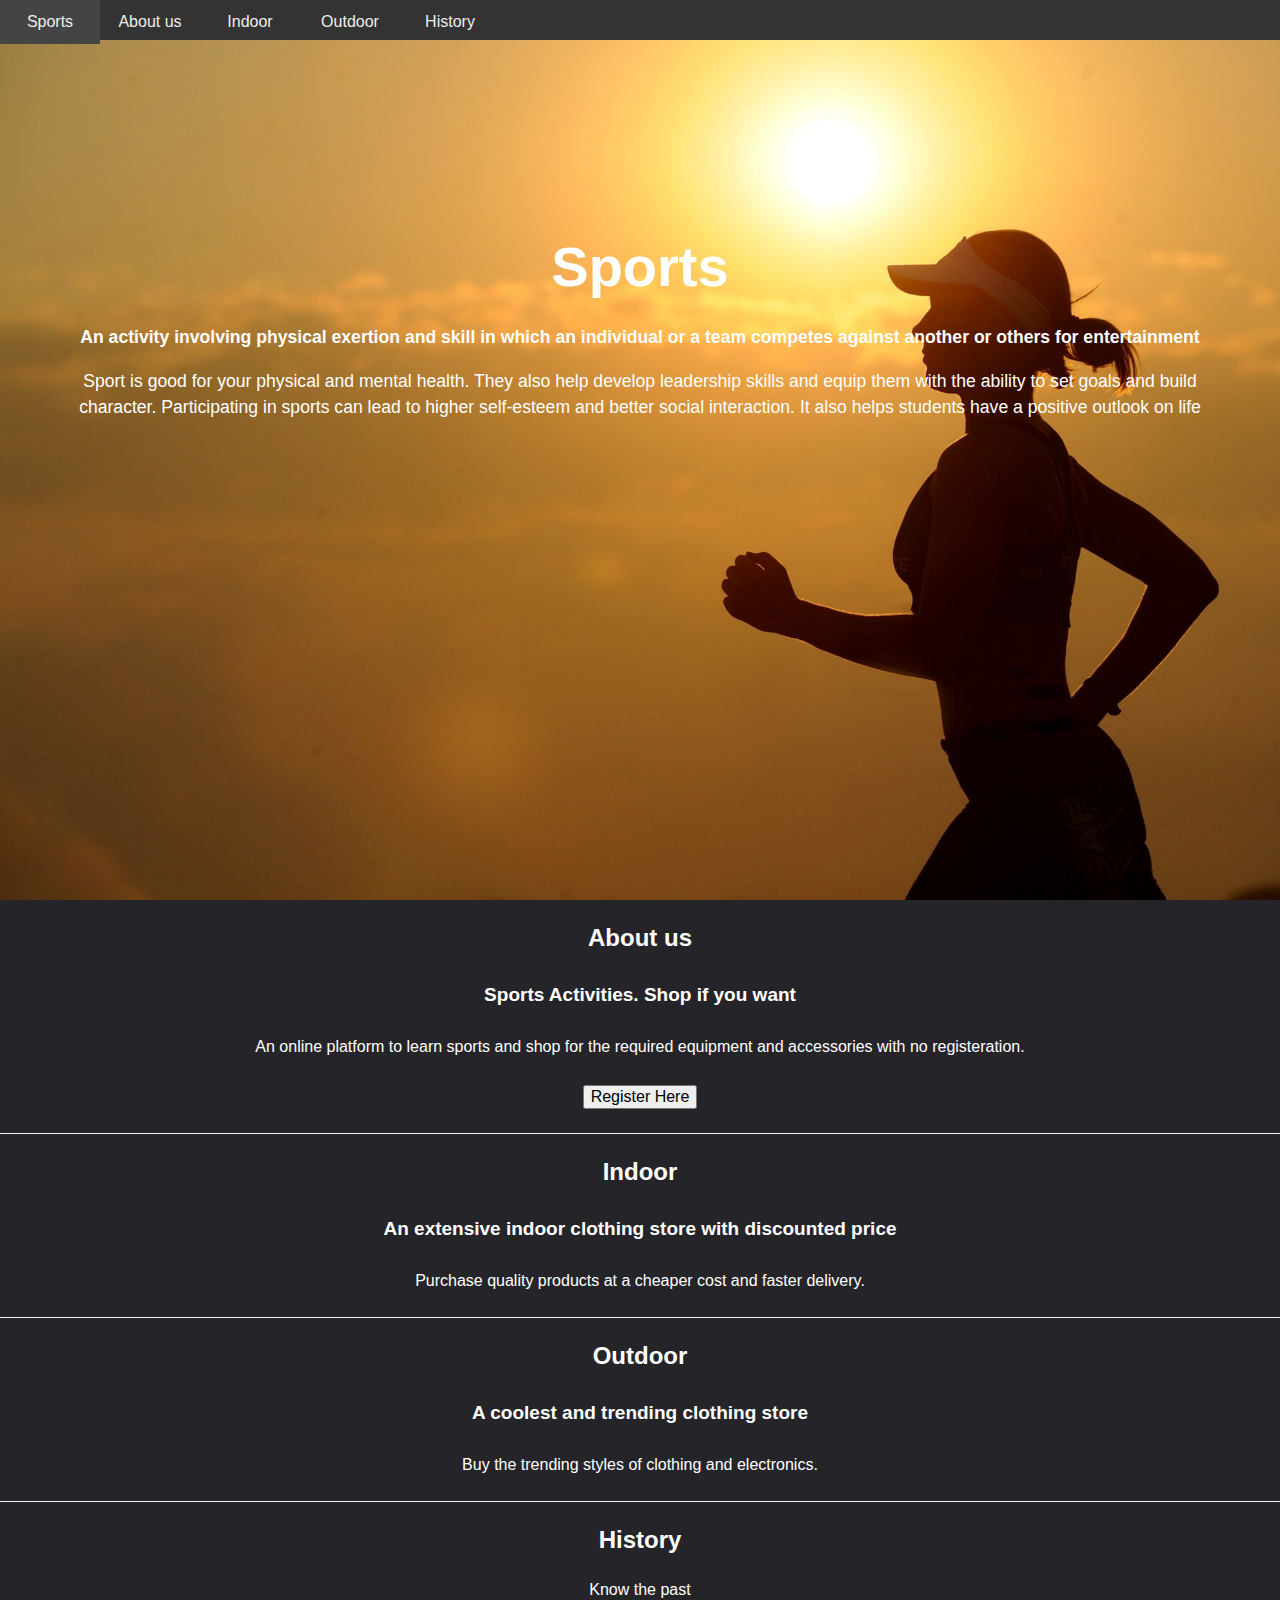
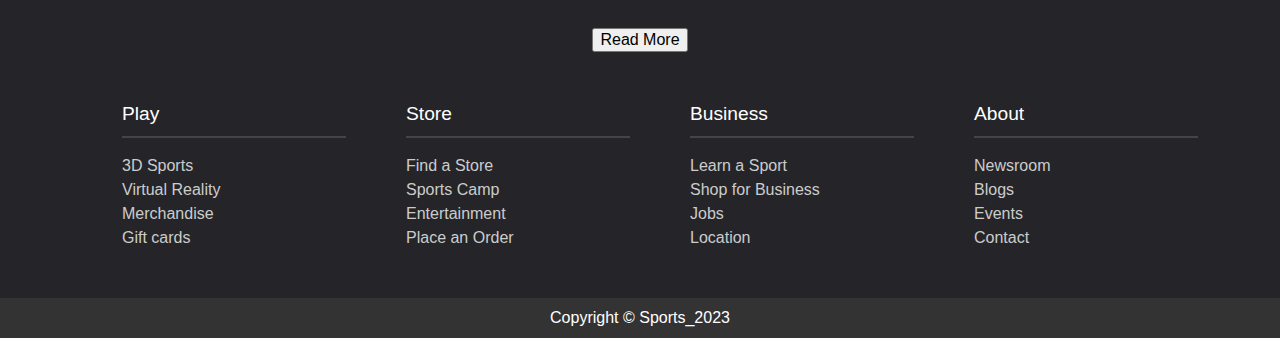
<file: ProjectSports/index.html>
<!DOCTYPE html>
<html>
    <head>
        <title>Sports</title>
        <link rel = "stylesheet" type = "text/css" href = "comm.css">
    </head>
    <body>
        <div id="showcase">
            <header>
                <nav class="hd">
                    <ul class="hd">
                        <li>
                            <a href="#showcase">Sports</a>
                        </li>
                        <li>
                            <a href = "#aboutus">About us</a>
                        </li>
                        <li>
                            <a href = "indoor.html">Indoor</a>
                        </li>
                        <li>
                            <a href = "outdoor.html">Outdoor</a>
                        </li>
                        <li>
                            <a href = "#history">History</a>
                        </li>
                    </ul>
                </nav>
            </header>
            <div class="section-main container">
                <h1>Sports</h1>
                <h2>An activity involving physical exertion and skill in which an individual
                     or a team competes against another or others for entertainment</h2>
                <p class="lead hide-on-small">Sport is good for your physical and mental health. 
                    They also help develop leadership skills and equip them with the ability to set goals and build character. Participating in sports can lead to higher self-esteem and better social interaction. 
                    It also helps students have a positive outlook on life</p>
            </div>
            </div>
            <section id="aboutus" class="section">
                <div class="container">
                    <h2>About us</h2>
                    <h4>Sports Activities. Shop if you want</h4>
                    <p>An online platform to learn sports and shop for the required equipment and accessories with no registeration.</p>
                </div>
                <div class="button1">
                    <button id = "btn"><a href="register.html">Register Here</a></button>
                </div>
            </section>
            <section id="indoor" class="section">
                <div class="container">
                    <h2>Indoor</h2>
                    <h4>An extensive indoor clothing store with discounted price</h4>
                    <p>Purchase quality products at a cheaper cost and faster delivery.</p>
                </div>
            </section>
            <section id="outdoor" class="section">
                <div class="container">
                    <h2>Outdoor</h2>
                    <h4> A coolest and trending clothing store</h4>
                    <p>Buy the trending styles of clothing and electronics.</p>
                </div>
            </section>
            <section id="history" class="section">
                <div class="container">
                    <h2>History</h2>
                    <p>Know the past</p>
                </div>
            </section>
            <div class="button1">
            <button id = "btn"><a href="https://www.linkedin.com/in/venkata-sai-naga-swetha-tangirala-6a5124235">Read More</a></button>
        </div>
            <footer>
                <div class="container">
                    <div class="footer-cols">
                        <ul>
                            <li>Play</li>
                            <li>
                                <a href="#">3D Sports</a>
                            </li>
                            <li>
                                <a href="#">Virtual Reality</a>
                            </li>
                            <li>
                                <a href="#">Merchandise</a>
                            </li>
                            <li>
                                <a href="#">Gift cards</a>
                            </li>
                        </ul>
                        <ul>
                            <li>Store</li>
                            <li>
                                <a href="#">Find a Store</a>
                            </li>
                            <li>
                                <a href="#">Sports Camp</a>
                            </li>
                            <li>
                                <a href="#">Entertainment</a>
                            </li>
                            <li>
                                <a href="#">Place an Order</a>
                            </li>
                        </ul>
                        <ul>
                            <li>Business</li>
                            <li>
                                <a href="#">Learn a Sport</a>
                            </li>
                            <li>
                                <a href="#">Shop for Business</a>
                            </li>
                            <li>
                                <a href="#">Jobs</a>
                            </li>
                            <li>
                                <a href="#">Location</a>
                            </li>
                        </ul>
                        <ul>
                            <li>About</li>
                            <li>
                                <a href="#">Newsroom</a>
                            </li>
                            <li>
                                <a href="#">Blogs</a>
                            </li>
                            <li>
                                <a href="#">Events</a>
                            </li>
                            <li>
                                <a href="#">Contact</a>
                            </li>
                        </ul>
                    </div>
                </div>
                <div class="footer-bottom">
                    Copyright &copy; Sports_2023
                </div>
            </footer>
    </body>
</html>
</file>
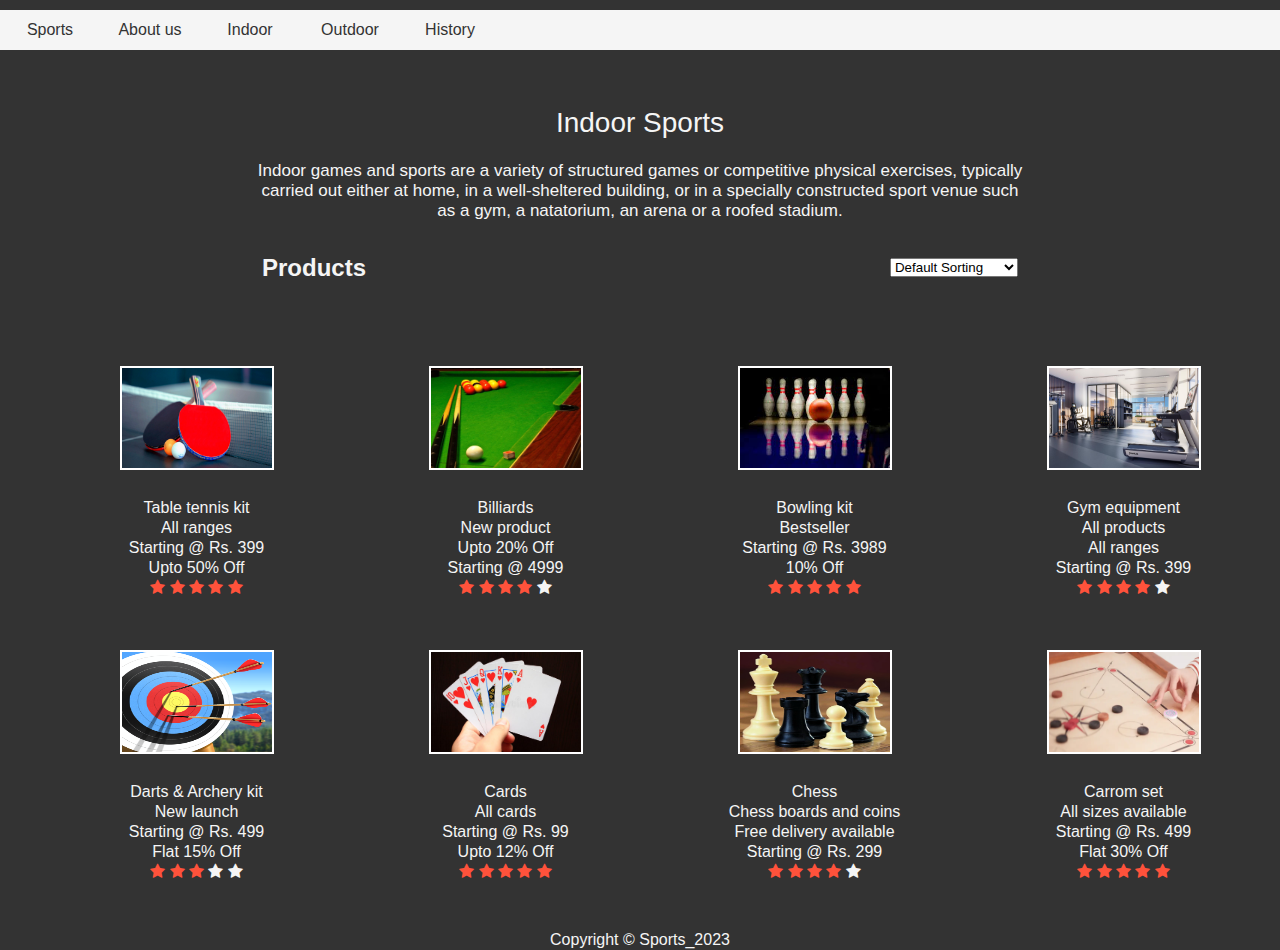
<file: ProjectSports/indoor.html>
<!DOCTYPE html>
<html>
    <head>
        <title>Indoor</title>
        <link rel = "stylesheet" type = "text/css" href = "reg.css">
        <link rel="stylesheet" href="https://cdnjs.cloudflare.com/ajax/libs/font-awesome/4.7.0/css/font-awesome.min.css">
    </head>
    <body>
        <div id="showcase2">
            <header>
                <nav class="hd">
                    <ul class="hd">
                        <li>
                            <a href="index.html">Sports</a>
                        </li>
                        <li>
                            <a href = "index.html#aboutus">About us</a>
                        </li>
                        <li>
                            <a href = "#">Indoor</a>
                        </li>
                        <li>
                            <a href = "outdoor.html">Outdoor</a>
                        </li>
                        <li>
                            <a href = "index.html#history">History</a>
                        </li>
                    </ul>
                </nav>
            </header>
        </div>
        <br>
        <br>
        <div class="indp"><p style="font-size: 28px;">Indoor Sports<br></p>
        <p>
        Indoor games and sports are a variety of structured games or competitive physical exercises, typically carried out either at home, in a well-sheltered 
        building, or in a specially constructed sport venue such as a gym, a natatorium, an arena or a roofed stadium.
        </p></div>
        <div class="small-container">
            <div class="row row-2">
                <h2>Products</h2>
                <select>
                <option value="">Default Sorting</option>
                <option value="">Sort by Price</option>
                <option value="">Sort by Rating</option>
                <option value="">Sort by Sale</option>
                <option value="">Sort by Popularity</option>
                </select>
            </div>
        </div>
        <br>
        <div class="list">
                <ul>
                    <li><img src="ttin.jpg" height="100" width="150"></li>
                    <li>Table tennis kit
                    </li>
                    <li>All ranges
                    </li>
                    <li>Starting @ Rs. 399
                    </li>
                    <li>Upto 50% Off
                    </li>
                    <li>
                        <div class="rating">
                            <i class="fa fa-star checked"></i>
                            <i class="fa fa-star checked"></i>
                            <i class="fa fa-star checked"></i>
                            <i class="fa fa-star checked"></i>
                            <i class="fa fa-star checked"></i>
                        </div>
                    </li>
                </ul>
                <ul>
                    <li><img src="bilin.jpg" height="100" width="150"></li>
                    <li>Billiards
                    </li>
                    <li>New product
                    </li>
                    <li>Upto 20% Off
                    </li>
                    <li>Starting @ 4999
                    </li>
                    <li>
                        <div class="rating">
                            <i class="fa fa-star checked"></i>
                            <i class="fa fa-star checked"></i>
                            <i class="fa fa-star checked"></i>
                            <i class="fa fa-star checked"></i>
                            <i class="fa fa-star"></i>
                        </div>
                    </li>
                </ul>
                <ul>
                    <li><img src="bowl.jfif" height="100" width="150"></li>
                    <li>Bowling kit
                    </li>
                    <li>Bestseller
                    </li>
                    <li>Starting @ Rs. 3989
                    </li>
                    <li>10% Off
                    </li>
                    <li>
                        <div class="rating">
                            <i class="fa fa-star checked"></i>
                            <i class="fa fa-star checked"></i>
                            <i class="fa fa-star checked"></i>
                            <i class="fa fa-star checked"></i>
                            <i class="fa fa-star checked"></i>
                        </div>
                    </li>
                </ul>
                <ul>
                    <li><img src="gym.jpg" height="100" width="150"></li>
                    <li>Gym equipment
                    </li>
                    <li>All products
                    </li>
                    <li>All ranges
                    </li>
                    <li>Starting @ Rs. 399
                    </li>
                    <li>
                        <div class="rating">
                            <i class="fa fa-star checked"></i>
                            <i class="fa fa-star checked"></i>
                            <i class="fa fa-star checked"></i>
                            <i class="fa fa-star checked"></i>
                            <i class="fa fa-star"></i>
                        </div>
                    </li>
                </ul>
                <ul>
                    <li><img src="arch.png" height="100" width="150"></li>
                    <li>Darts & Archery kit
                    </li>
                    <li>New launch
                    </li>
                    <li>Starting @ Rs. 499
                    </li>
                    <li>Flat 15% Off
                    </li>
                    <li>
                        <div class="rating">
                            <i class="fa fa-star checked"></i>
                            <i class="fa fa-star checked"></i>
                            <i class="fa fa-star checked"></i>
                            <i class="fa fa-star"></i>
                            <i class="fa fa-star"></i>
                        </div>
                    </li>
                </ul>
                <ul>
                    <li><img src="card.jpg" height="100" width="150"></li>
                    <li>Cards
                    </li>
                    <li>All cards
                    </li>
                    <li>Starting @ Rs. 99
                    </li>
                    <li>Upto 12% Off
                    </li>
                    <li>
                        <div class="rating">
                            <i class="fa fa-star checked"></i>
                            <i class="fa fa-star checked"></i>
                            <i class="fa fa-star checked"></i>
                            <i class="fa fa-star checked"></i>
                            <i class="fa fa-star checked"></i>
                        </div>
                    </li>
                </ul>
                <ul>
                    <li><img src="chs.jpg" height="100" width="150"></li>
                    <li>Chess
                    </li>
                    <li>Chess boards and coins
                    </li>
                    <li>Free delivery available
                    </li>
                    <li>Starting @ Rs. 299
                    </li>
                    <li>
                        <div class="rating">
                            <i class="fa fa-star checked"></i>
                            <i class="fa fa-star checked"></i>
                            <i class="fa fa-star checked"></i>
                            <i class="fa fa-star checked"></i>
                            <i class="fa fa-star"></i>
                        </div>
                    </li>
                </ul>
                <ul>
                    <li><img src="carm.webp" height="100" width="150"></li>
                    <li>Carrom set
                    </li>
                    <li>All sizes available 
                    </li>
                    <li>Starting @ Rs. 499
                    </li>
                    <li>Flat 30% Off
                    </li>
                    <li>
                        <div class="rating">
                            <i class="fa fa-star checked"></i>
                            <i class="fa fa-star checked"></i>
                            <i class="fa fa-star checked"></i>
                            <i class="fa fa-star checked"></i>
                            <i class="fa fa-star checked"></i>
                        </div>
                    </li>
                </ul>
        </div>
        <footer>
            <div class="footer1">
            Copyright &copy; Sports_2023
            </div>
    </footer>
    </body>
</html>
</file>
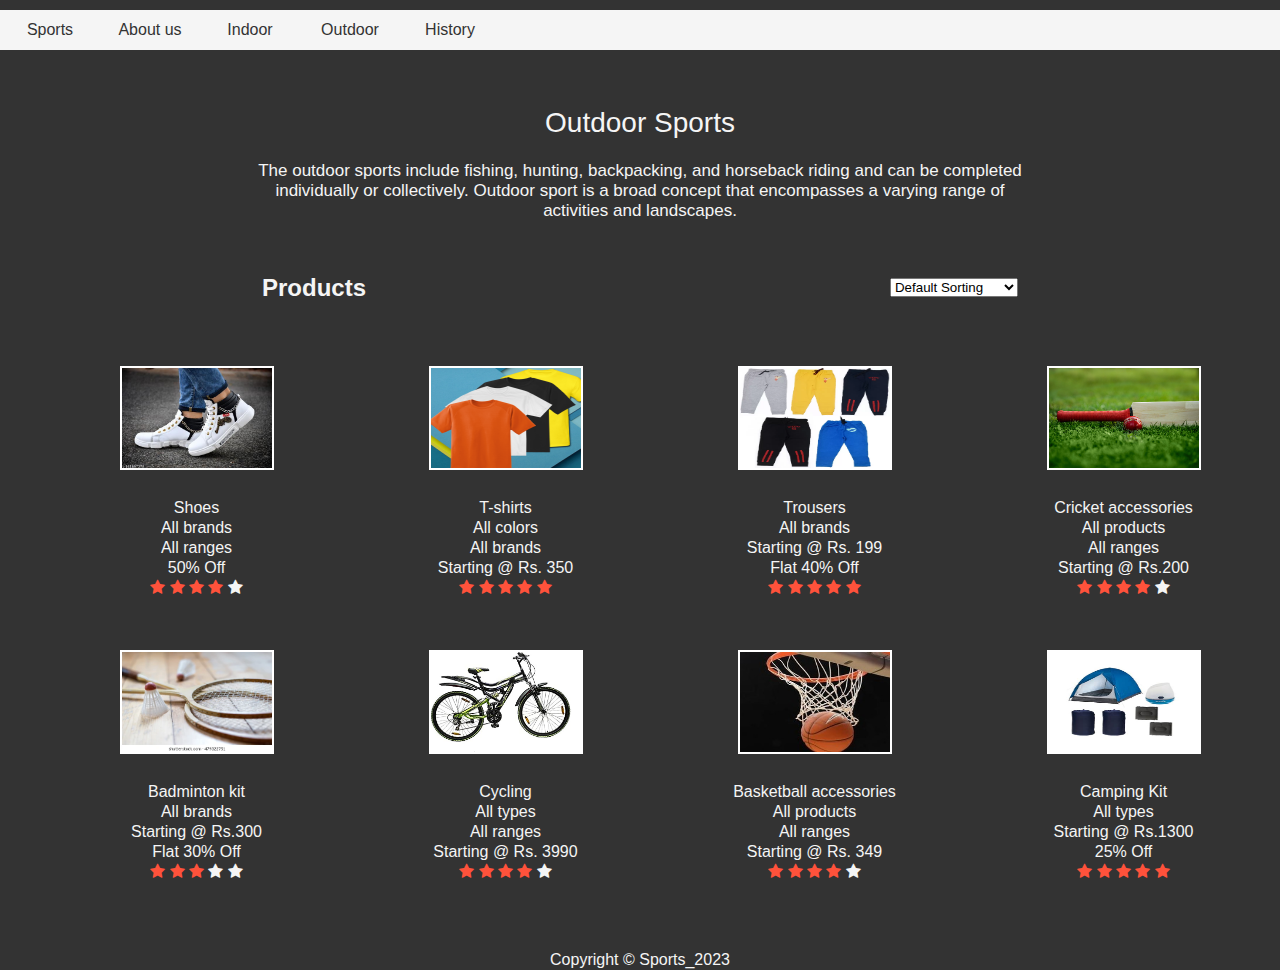
<file: ProjectSports/outdoor.html>
<!DOCTYPE html>
<html>
    <head>
        <title>Outdoor</title>
        <link rel = "stylesheet" type = "text/css" href = "reg.css">
        <link rel="stylesheet" href="https://cdnjs.cloudflare.com/ajax/libs/font-awesome/4.7.0/css/font-awesome.min.css">
    </head>
    <body>
        <div id="showcase2">
            <header>
                <nav class="hd">
                    <ul class="hd">
                        <li>
                            <a href="index.html">Sports</a>
                        </li>
                        <li>
                            <a href = "index.html#aboutus">About us</a>
                        </li>
                        <li>
                            <a href = "indoor.html">Indoor</a>
                        </li>
                        <li>
                            <a href = "#">Outdoor</a>
                        </li>
                        <li>
                            <a href = "index.html#history">History</a>
                        </li>
                    </ul>
                </nav>
            </header>
        </div>
        <br>
        <br>
        <div class="indp"><p style="font-size: 28px;">Outdoor Sports<br></p>
        <p>
            The outdoor sports include fishing, hunting, backpacking, and horseback riding and can be completed individually or collectively. 
            Outdoor sport is a broad concept that encompasses a varying range of activities and landscapes.
        </p></div>
        <br>
        <div class="small-container">
            <div class="row row-2">
                <h2>Products</h2>
                <select>
                <option value="">Default Sorting</option>
                <option value="">Sort by Price</option>
                <option value="">Sort by Rating</option>
                <option value="">Sort by Sale</option>
                <option value="">Sort by Popularity</option>
                </select>
            </div>
        </div>
        <div class="list">
                <ul>
                    <li><img src="shoe.jpg" height="100" width="150"></li>
                    <li>Shoes
                    </li>
                    <li>All brands
                    </li>
                    <li>All ranges
                    </li>
                    <li>50% Off
                    </li>
                    <li>
                        <div class="rating">
                            <i class="fa fa-star checked"></i>
                            <i class="fa fa-star checked"></i>
                            <i class="fa fa-star checked"></i>
                            <i class="fa fa-star checked"></i>
                            <i class="fa fa-star"></i>
                        </div>
                    </li>
                </ul>
                
                <ul>
                    <li><img src="tshirt.png" height="100" width="150"></li>
                    <li>T-shirts
                    </li>
                    <li>All colors
                    </li>
                    <li>All brands
                    </li>
                    <li>Starting @ Rs. 350
                    </li>
                    <li>
                        <div class="rating">
                            <i class="fa fa-star checked"></i>
                            <i class="fa fa-star checked"></i>
                            <i class="fa fa-star checked"></i>
                            <i class="fa fa-star checked"></i>
                            <i class="fa fa-star checked"></i>
                        </div>
                    </li>
                </ul>
                <ul>
                    <li><img src="trou.webp" height="100" width="150"></li>
                    <li>Trousers
                    </li>
                    <li>All brands
                    </li>
                    <li>Starting @ Rs. 199
                    </li>
                    <li>Flat 40% Off
                    </li>
                    <li>
                        <div class="rating">
                            <i class="fa fa-star checked"></i>
                            <i class="fa fa-star checked"></i>
                            <i class="fa fa-star checked"></i>
                            <i class="fa fa-star checked"></i>
                            <i class="fa fa-star checked"></i>
                        </div>
                    </li>
                </ul>
                <ul>
                    <li><img src="cric.jpg" height="100" width="150"></li>
                    <li>Cricket accessories
                    </li>
                    <li>All products
                    </li>
                    <li>All ranges
                    </li>
                    <li>Starting @ Rs.200
                    </li>
                    <li>
                        <div class="rating">
                            <i class="fa fa-star checked"></i>
                            <i class="fa fa-star checked"></i>
                            <i class="fa fa-star checked"></i>
                            <i class="fa fa-star checked"></i>
                            <i class="fa fa-star"></i>
                        </div>
                    </li>
                </ul>
                <ul>
                    <li><img src="badm.webp" height="100" width="150"></li>
                    <li>Badminton kit
                    </li>
                    <li>All brands
                    </li>
                    <li>Starting @ Rs.300
                    </li>
                    <li>Flat 30% Off
                    </li>
                    <li>
                        <div class="rating">
                            <i class="fa fa-star checked"></i>
                            <i class="fa fa-star checked"></i>
                            <i class="fa fa-star checked"></i>
                            <i class="fa fa-star "></i>
                            <i class="fa fa-star"></i>
                        </div>
                    </li>
                </ul>
                
                <ul>
                    <li><img src="cyc.jpg" height="100" width="150"></li>
                    <li>Cycling
                    </li>
                    <li>All types
                    </li>
                    <li>All ranges
                    </li>
                    <li>Starting @ Rs. 3990
                    </li>
                    <li>
                        <div class="rating">
                            <i class="fa fa-star checked"></i>
                            <i class="fa fa-star checked"></i>
                            <i class="fa fa-star checked"></i>
                            <i class="fa fa-star checked"></i>
                            <i class="fa fa-star"></i>
                        </div>
                    </li>
                </ul>
                
                <ul>
                    <li><img src="bas.jpeg" height="100" width="150"></li>
                    <li>Basketball accessories
                    </li>
                    <li>All products
                    </li>
                    <li>All ranges
                    </li>
                    <li>Starting @ Rs. 349
                    </li>
                    <li>
                        <div class="rating">
                            <i class="fa fa-star checked"></i>
                            <i class="fa fa-star checked"></i>
                            <i class="fa fa-star checked"></i>
                            <i class="fa fa-star checked"></i>
                            <i class="fa fa-star"></i>
                        </div>
                    </li>
                </ul>
                <ul>
                    <li><img src="camp.jpg" height="100" width="150"></li>
                    <li>Camping Kit
                    </li>
                    <li>All types
                    </li>
                    <li>Starting @ Rs.1300
                    </li>
                    <li>25% Off
                    </li>
                    <li>
                        <div class="rating">
                            <i class="fa fa-star checked"></i>
                            <i class="fa fa-star checked"></i>
                            <i class="fa fa-star checked"></i>
                            <i class="fa fa-star checked"></i>
                            <i class="fa fa-star checked"></i>
                        </div>
                    </li>
                </ul>
        </div>
        <br>
        <footer> 
            <div class="footer1">
            Copyright &copy; Sports_2023
            </div>
    </footer>
    </body>
</html>
</file>
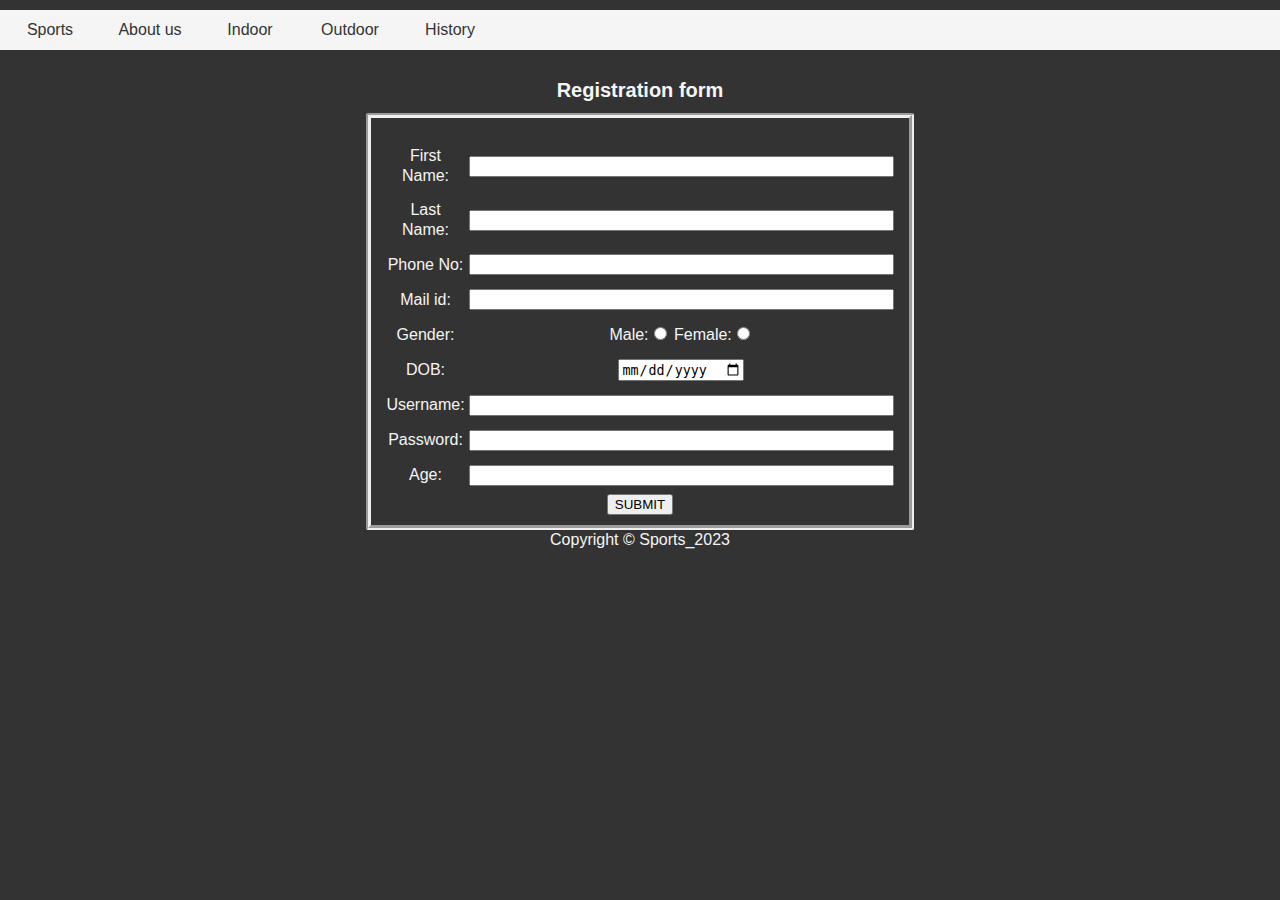
<file: ProjectSports/register.html>
<!DOCTYPE html>
<html>
    <head>
        <link rel="stylesheet" href="reg.css">
        <div id="showcase">
            <header>
                <nav class="hd">
                    <ul class="hd">
                        <li>
                            <a href="index.html">Sports</a>
                        </li>
                        <li>
                            <a href = "index.html#aboutus">About us</a>
                        </li>
                        <li>
                            <a href = "indoor.html">Indoor</a>
                        </li>
                        <li>
                            <a href = "outdoor.html">Outdoor</a>
                        </li>
                        <li>
                            <a href = "index.html#history">History</a>
                        </li>
                    </ul>
                </nav>
            </header>
        </div>
        <div id="content">
            <meta http-equiv="Content-Type" content="text/html ;charset=UTF-8">
            <title>Register</title>
    </head>
    <script>
        function validate()
        {
            var fn=frm.fname.value;
            for(x in fn)
            {
                ch=fn.charCodeAt(x);
                if(ch<65||ch>90 && ch<97||ch>122)
                {
                    alert("Invalid firstname");
                    return false;
                }
            }
            var ln=frm.lname.value;
            for(y in ln)
            {
                ch=ln.charCodeAt(y);
                if(ch<65||ch>90 && ch<97||ch>122)
                {
                    alert("Invalid lastname");
                    return false;
                }
            }
            var ph=frm.phone.value;
            var lenp=ph.length;
            /*if(lenp!=10)
            {
                alert("Phone number should be exactly 10 digits");
                return false;
            }*/
            var pw=frm.pwd.value;
            var reg=/^\w+([-+.']\w+)*@\w+([-.]\w+)*\.\w+([-.]\w+)*$/;
            var mail=frm.mailid.value;
            if(reg.test(mail)){
                alert("Valid email");}
                else{
                    alert("Invalid email");
                    return false;
                }
                return true;
        }

    </script>
    <div id="container">
        <body>
            <h1>Registration form</h1>
            <center>
                <form name="frm" method="POST" action = "index.html" onclick="index.html" onSubmit="return validate()">
                    <fieldset align="center">
                        <table align="center">
                            <tr><td>First Name:</td><td><input type="text" name="fname" value="" size="50" /></td></tr>
                            <tr><td>Last Name:</td><td><input type="text" name="lname" value="" size="50" /></td></tr>
                            <tr><td>Phone No:</td><td><input type="text" name="phone" value="" size="50" /></td></tr>
                            <tr><td>Mail id:</td><td><input type="email" name="mailid" value="" size="50" /></td></tr>
                            <tr><td>Gender:</td><td>Male:<input type="radio" name="gender" value="male">  Female:<input type="radio" name="gender" value="female"></td></tr>
                            <tr><td>DOB:</td><td><input type="date" name="dob"  size="50" /></td></tr>
                            <tr><td>Username:</td><td><input type="text" name="uname" value="" size="50" /></td></tr>
                            <tr><td>Password:</td><td><input type="password" name="pw" value="" size="50" /></td></tr>
                            <tr><td>Age:</td><td><input type="text" name="age" value="" size="50" /></td></tr>
                        </table>
                        <input type="submit" value="SUBMIT" name="submit" />
                    </fieldset>
                </form>  
            </center>
        </body>
    </div>
    <footer>
        <div class="footer1">
            Copyright &copy; Sports_2023
            </div>
    </footer>
    </div>
</html>
</file>
<file: ProjectSports/comm.css>
body{
    font-family: 'PT Sans',sans-serif;
    background-color: #252529;
    margin: 0;
    color: #fff;
    line-height: 1.5;
}

a{
    text-decoration: none;
    color: #ccc;
}

#showcase{
    margin: 0;
    padding : 0;
    background: url('bgrnd.jpg') no-repeat center/cover;
    width: 100%;
    height: 100vh;
    position : relative;
    overflow: hidden;
}

#showcase .container{
    margin-top: 25vh;
    text-align: center;  
}

#showcase h1{
    font-size: 3.5rem;  /*Root element font size*/
    margin-bottom: 0;
}

#showcase h2{
    font-size: 1.1rem;
}

/*#showcase p{
    text-align: center;
    margin-right: 12%;
    margin-left: 12%;
}*/

nav{
    height: 40px;
    width: 100%;
    background-color: #333;
    color: rgb(51,34,34);
    position: fixed;
}

nav ul{
    margin: 0;
    padding: 0;
}

nav li{
    display: inline;
    float: left;
}

nav a{
    display: inline-block;
    width: 100px;
    text-align: center;
    text-decoration: none;
    padding: 10px 0; /* if 2: Top Botttom  if 4: Left Right*/
    color : #eee;
}

nav li:hover{
    background-color: #444;
}

.container{
    max-width: 1180px;
    text-align: center;
    margin: 0 auto;
    padding: 0 3rem;
}

.lead{
    font-size: 1.1rem;
}

#aboutus {
    padding-bottom: 1.5rem;
    border-bottom: whitesmoke solid 1px;
    margin-bottom: 1rem;
}
h4{
    padding : 0;
    font-size: 19px;
}
#indoor {
    padding-bottom: 0.5rem;
    border-bottom: whitesmoke solid 1px;
    margin-bottom: 1rem;
}

#outdoor {
    padding-bottom: 0.5rem;
    border-bottom: whitesmoke solid 1px;
    margin-bottom: 1rem;
}

.button1 {  
    text-align: center;
    padding-top: 10px;  
    color: #252529;
}  
.button1 #btn{  
    font-size: 16px;
}  

#btn a{
    text-decoration: none;
    color: black;
}

#btn:hover {
    background-color: #333;
    border-color: white;
}

#btn:hover a{
    color: white;
}

footer .footer-cols{
    display: grid;
    grid-gap: 20px;
    grid-template-columns: repeat(4,1fr); /*fr : Fractional unit*/
    padding : 2rem;
    text-align: left;
    font-size: 16px;
}

footer .footer-cols ul{
    list-style: none;
}

footer .footer-cols ul li:first-child{
    font-size: 1.2rem;
    padding-bottom: 0.5rem;
    border-bottom: #444 solid 2px;
    margin-bottom: 1rem;
}

footer .footer-bottom{
    background-color: #333;
    padding: 0.5rem;
    text-align: center;
}
</file>
<file: ProjectSports/reg.css>
h1{
    margin-top: 60px;
    padding-top: 10px;
    font-size: 20px;
}
table tr td{
    padding-top: 6px;
    padding-bottom: 6px;
    border: 2px black;
}

body{
    font-family: 'PT Sans',sans-serif;
    background-color: #252529;
    margin: 0;
    color: #fff;
    line-height: 1.5;
}

a{
    text-decoration: none;
    color: #ccc;
}

nav{
    height: 40px;
    width: 100%;
    background-color: whitesmoke;
    color: rgb(51,34,34);
    position: fixed;
}

nav ul{
    margin: 0;
    padding: 0;
}

nav li{
    display: inline;
    float: left;
}

nav a{
    display: inline-block;
    width: 100px;
    text-align: center;
    text-decoration: none;
    padding: 10px 0; /* if 2: Top Botttom  if 4: Left Right*/
    color : #333;
}

nav a:hover{
    background-color: #444;
    color: whitesmoke;
}

body{
    padding-top: 10px;
    text-align: center;
    font-family: sans-serif;
    background: #333;
    color: whitesmoke;
    line-height: 20px;
}

fieldset{
    padding-top: 20px;
    width: 500px;
    text-align: center;
    border-radius: 0.5%;
    border-style: dashed black;
    border-width: 5px;
}

.indp{
    padding-top: 10px;
    margin-top: 25px;
    margin-left: 255px;
    margin-right: 255px;
    color: whitesmoke;
    text-align: center;
    font-size: 17px;
}


.list {
    display: grid;
    grid-gap: 20px;
    grid-template-columns: repeat(4,2fr); /*fr : Fractional unit*/
    padding : 2rem;
    text-align: left;
    font-size: 16px;
}

.list ul{
    list-style: none;
    text-align: center;
}

.list ul li:first-child{
    font-size: 1.2rem;
    padding-bottom: 0.5rem;
    margin-bottom: 1rem;
}

.list ul:hover{
    transform: translateY(-50px);
}

.row{
    display: flex;
    align-items: center;
    flex-wrap: wrap;
    justify-content: space-around;
    margin: auto;
}

.checked{
    color: #ff523b;
}

.list img{
    border: #fff 2px solid;
}
</file>
